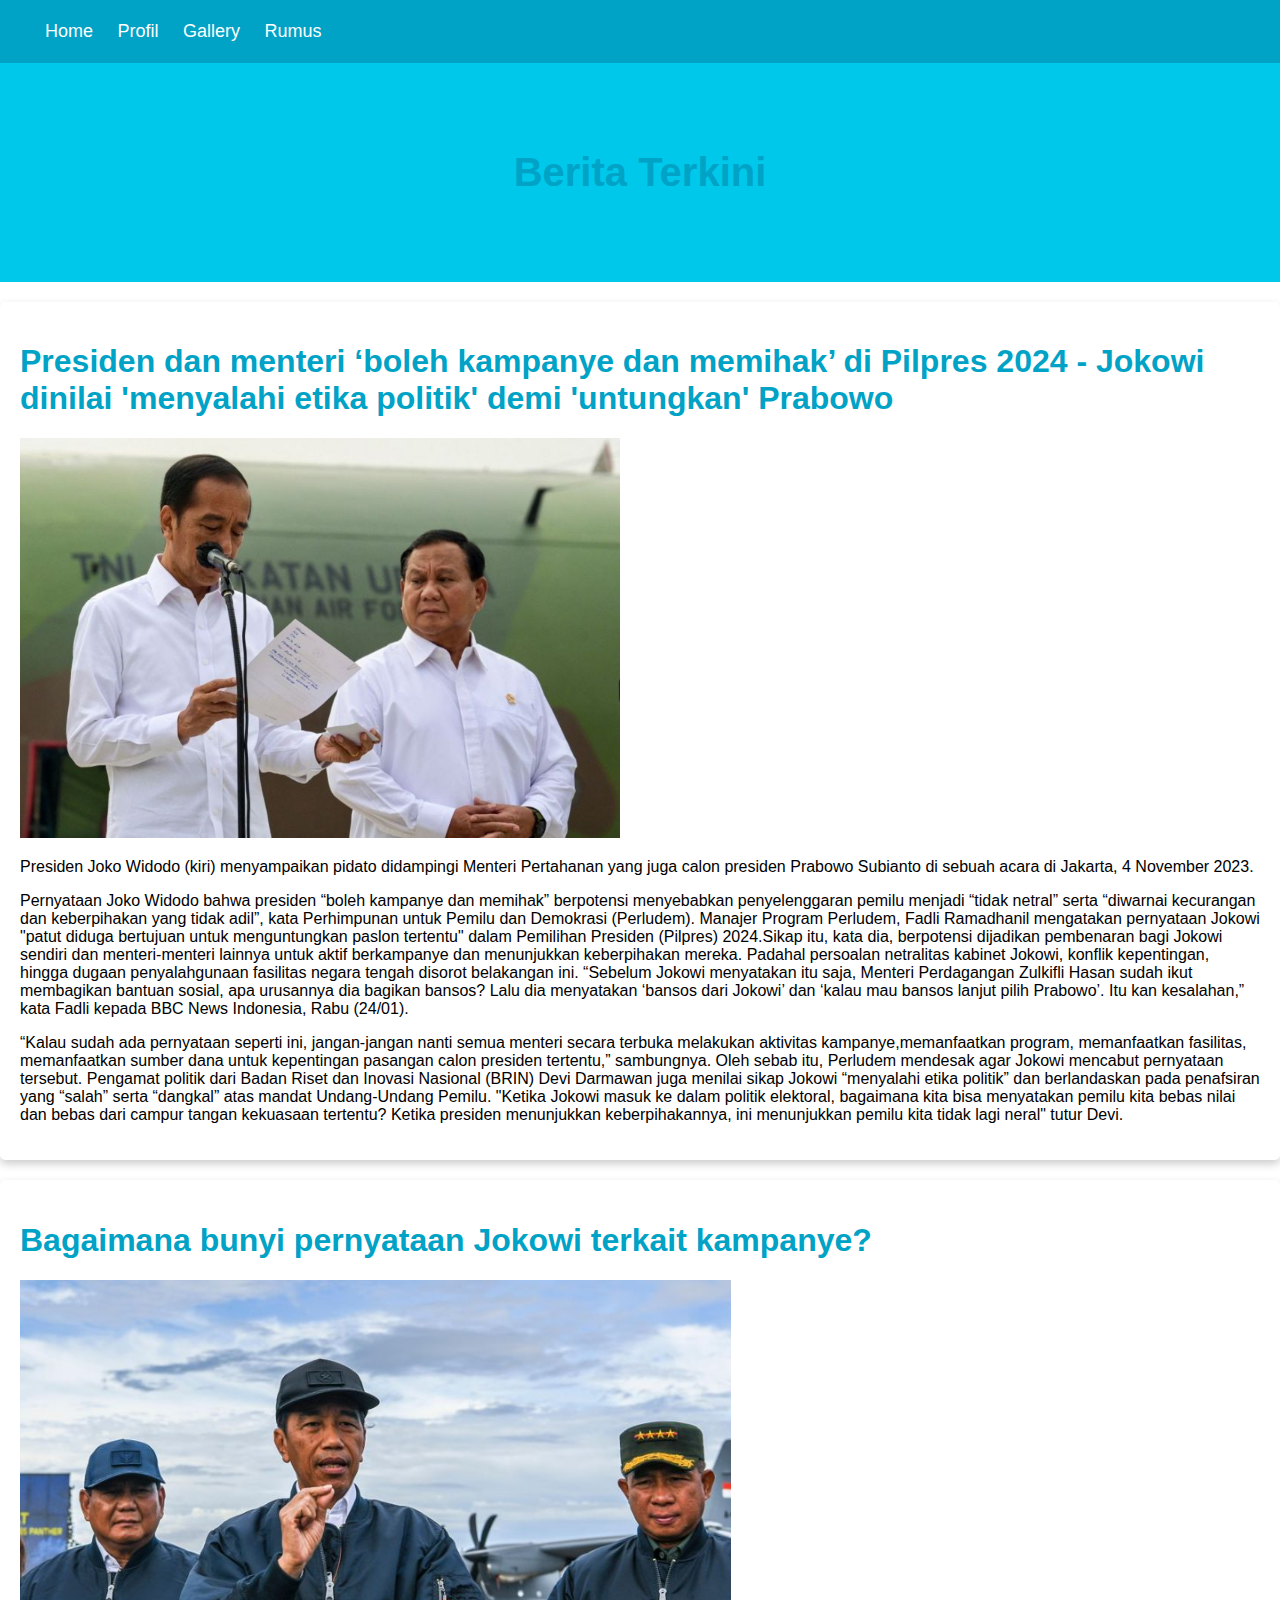
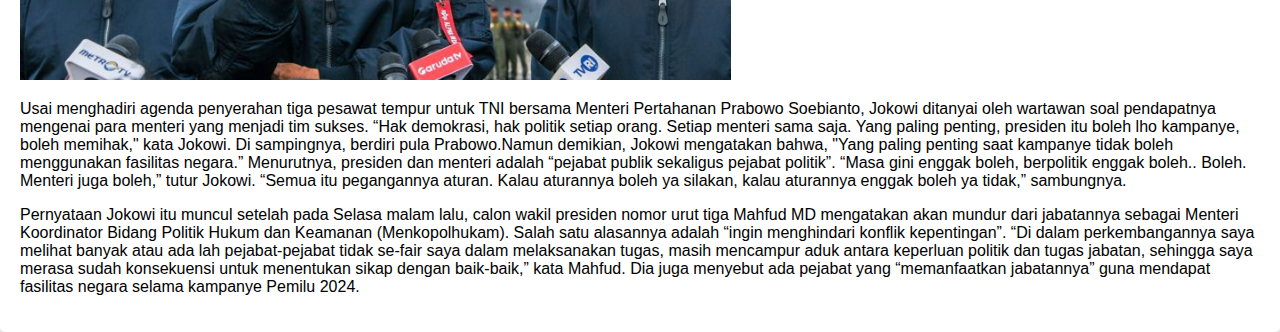
<file: index.html>
<!DOCTYPE html>
<html translate="no" lang="id">
    <head>
        <title> Halaman Profil</title>
        <meta name="viewport" content="width=devide-width, initial-scale=1"> <!-- Untuk mengatasi tampilan terlalu zoom pada mobile-->
        <link rel="stylesheet" href="assets/styles/style.css">
    </head>
<body>
    <header>
 
           <nav>
            <ul>
                <li><a href="index.html">Home</a></li>
                <li><a href="Profil.html">Profil</a></li>
                <li><a href="Gallery.html">Gallery</a></li>
				<li><a href="rumusreal.html">Rumus</a></li>
            </ul>
        </nav>
            <div class="jumbotron">
                <h1>Berita Terkini</h1>
            </div>   
            
    </header>
            <div class="card">
                <h1>Presiden dan menteri ‘boleh kampanye dan memihak’ di Pilpres 2024 - Jokowi dinilai 'menyalahi etika politik'
                    demi 'untungkan' Prabowo</h1>
                <img src="assets/image/berita1.jpg" class="featured-image">
                <p>Presiden Joko Widodo (kiri) menyampaikan pidato didampingi Menteri Pertahanan yang juga calon presiden
                    Prabowo Subianto di sebuah acara di Jakarta, 4 November 2023. </p>
                <p> Pernyataan Joko Widodo bahwa presiden “boleh kampanye dan memihak” berpotensi menyebabkan penyelenggaran
                    pemilu menjadi “tidak netral” serta “diwarnai kecurangan dan keberpihakan yang tidak adil”, kata Perhimpunan
                    untuk Pemilu dan Demokrasi (Perludem). Manajer Program Perludem, Fadli Ramadhanil mengatakan pernyataan
                    Jokowi "patut diduga bertujuan untuk menguntungkan paslon tertentu" dalam Pemilihan Presiden (Pilpres)
                    2024.Sikap itu, kata dia, berpotensi dijadikan pembenaran bagi Jokowi sendiri dan menteri-menteri lainnya
                    untuk aktif berkampanye dan menunjukkan keberpihakan mereka.
                    Padahal persoalan netralitas kabinet Jokowi, konflik kepentingan, hingga dugaan penyalahgunaan fasilitas
                    negara tengah disorot belakangan ini. “Sebelum Jokowi menyatakan itu saja, Menteri Perdagangan Zulkifli
                    Hasan sudah ikut membagikan bantuan sosial, apa urusannya dia bagikan bansos? Lalu dia menyatakan ‘bansos
                    dari Jokowi’ dan ‘kalau mau bansos lanjut pilih Prabowo’.
                    Itu kan kesalahan,” kata Fadli kepada BBC News Indonesia, Rabu (24/01).</p>
                <p>
                    “Kalau sudah ada pernyataan seperti ini, jangan-jangan nanti semua menteri secara terbuka melakukan
                    aktivitas kampanye,memanfaatkan program, memanfaatkan fasilitas, memanfaatkan sumber dana untuk kepentingan
                    pasangan calon presiden tertentu,” sambungnya. Oleh sebab itu, Perludem mendesak agar Jokowi mencabut
                    pernyataan tersebut. Pengamat politik dari Badan Riset dan Inovasi Nasional (BRIN) Devi Darmawan juga
                    menilai sikap Jokowi “menyalahi etika politik” dan berlandaskan pada penafsiran yang “salah” serta “dangkal”
                    atas mandat Undang-Undang Pemilu.
                    "Ketika Jokowi masuk ke dalam politik elektoral, bagaimana kita bisa menyatakan pemilu kita bebas nilai dan
                    bebas dari campur tangan kekuasaan tertentu? Ketika presiden menunjukkan keberpihakannya, ini menunjukkan
                    pemilu kita tidak lagi neral" tutur Devi.
                </p>
            </div>
            <div class="card">
                <h1>Bagaimana bunyi pernyataan Jokowi terkait kampanye?</h1>
                <img src="assets/image/berita2.jpg" class="featured-image">
                <p>
                    Usai menghadiri agenda penyerahan tiga pesawat tempur untuk TNI bersama Menteri Pertahanan Prabowo
                    Soebianto, Jokowi ditanyai oleh wartawan soal pendapatnya mengenai para menteri yang menjadi tim sukses.
                    “Hak demokrasi, hak politik setiap orang. Setiap menteri sama saja. Yang paling penting, presiden itu boleh
                    lho kampanye, boleh memihak," kata Jokowi. Di sampingnya, berdiri pula Prabowo.Namun demikian, Jokowi
                    mengatakan bahwa, "Yang paling penting saat kampanye tidak boleh menggunakan fasilitas negara.” Menurutnya,
                    presiden dan menteri adalah “pejabat publik sekaligus pejabat politik”. “Masa gini enggak boleh, berpolitik
                    enggak boleh.. Boleh. Menteri juga boleh,” tutur Jokowi. “Semua itu pegangannya aturan. Kalau aturannya
                    boleh ya silakan, kalau aturannya enggak boleh ya tidak,” sambungnya.
                </p>
                <p>
                    Pernyataan Jokowi itu muncul setelah pada Selasa malam lalu, calon wakil presiden nomor urut tiga Mahfud MD
                    mengatakan akan mundur dari jabatannya sebagai Menteri Koordinator Bidang Politik Hukum dan Keamanan
                    (Menkopolhukam). Salah satu alasannya adalah “ingin menghindari konflik kepentingan”. “Di dalam
                    perkembangannya saya melihat banyak atau ada lah pejabat-pejabat tidak se-fair saya dalam melaksanakan
                    tugas, masih mencampur aduk antara keperluan politik dan tugas jabatan, sehingga saya merasa sudah
                    konsekuensi untuk menentukan sikap dengan baik-baik,” kata Mahfud. Dia juga menyebut ada pejabat yang
                    “memanfaatkan jabatannya” guna mendapat fasilitas negara selama kampanye Pemilu 2024.
                </p>
            </div>
</body>
</html>
</file>
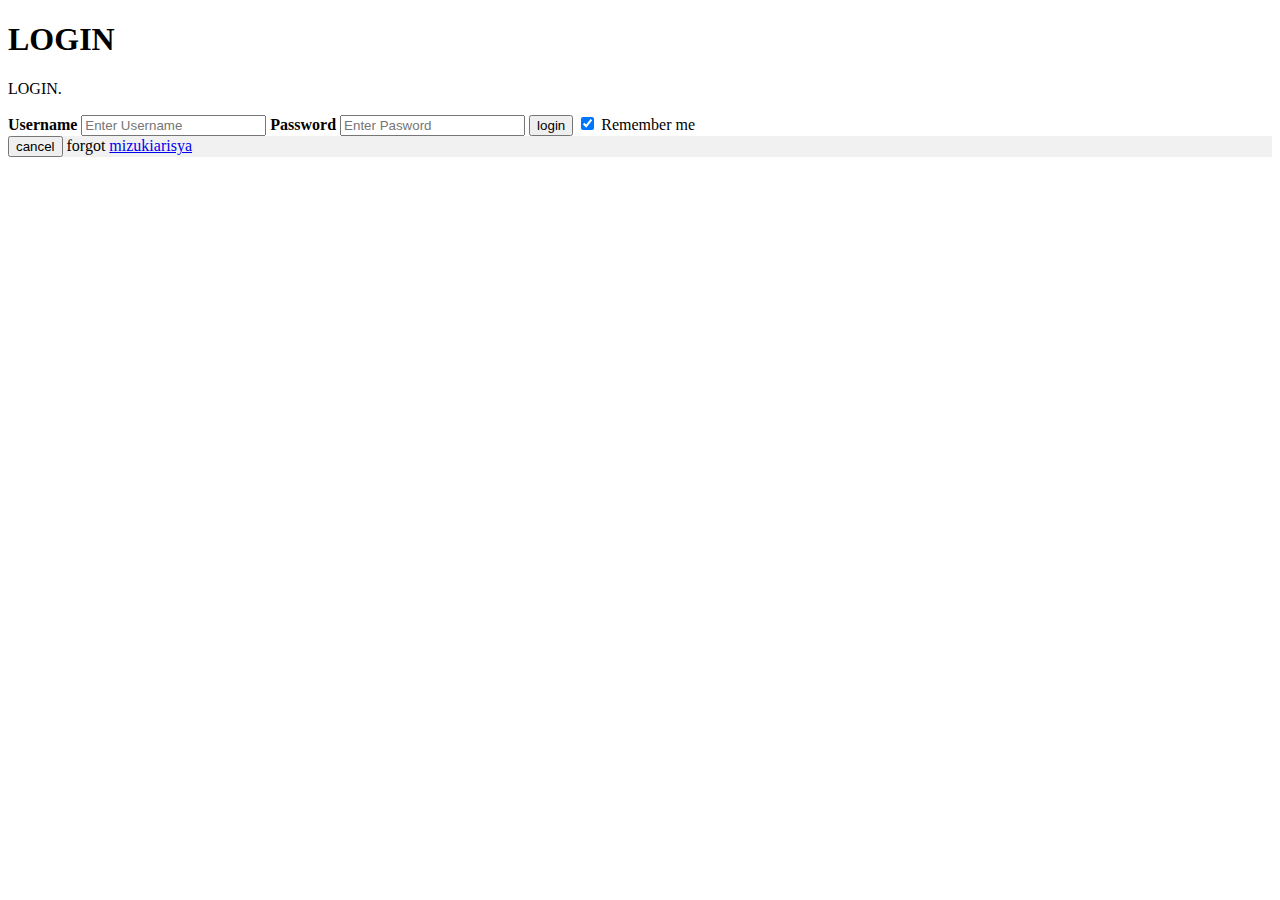
<file: baru 1.html>
<!DOCTYPE html>
<html>
<head>
<title>HTML</title>
</head>
<body>

<h1>LOGIN</h1>
<p>LOGIN.</p>

</body>
</html>
<form action="ation_page.php"
<div class="container">
<label for="anume">
<b>Username</b></label>
<input type="text"
placeholder="Enter Username"
name="uname" required>
<label for="psw">
<b>Password</b></label>
<input type="password"
placeholder="Enter Pasword"
name="psw" required>
<button type="submit">login</button>
<label>
<input type="checkbox"
checked="checked"
name="remember"> Remember me
</label>
</div>
<div class="container"
style="background-color:#f1f1f1">
<button type="button"
class="cancelbtn">cancel</button>
<span class="psw">forgot <a 
href="#">mizukiarisya</a></span>
<div>
</form>
</file>
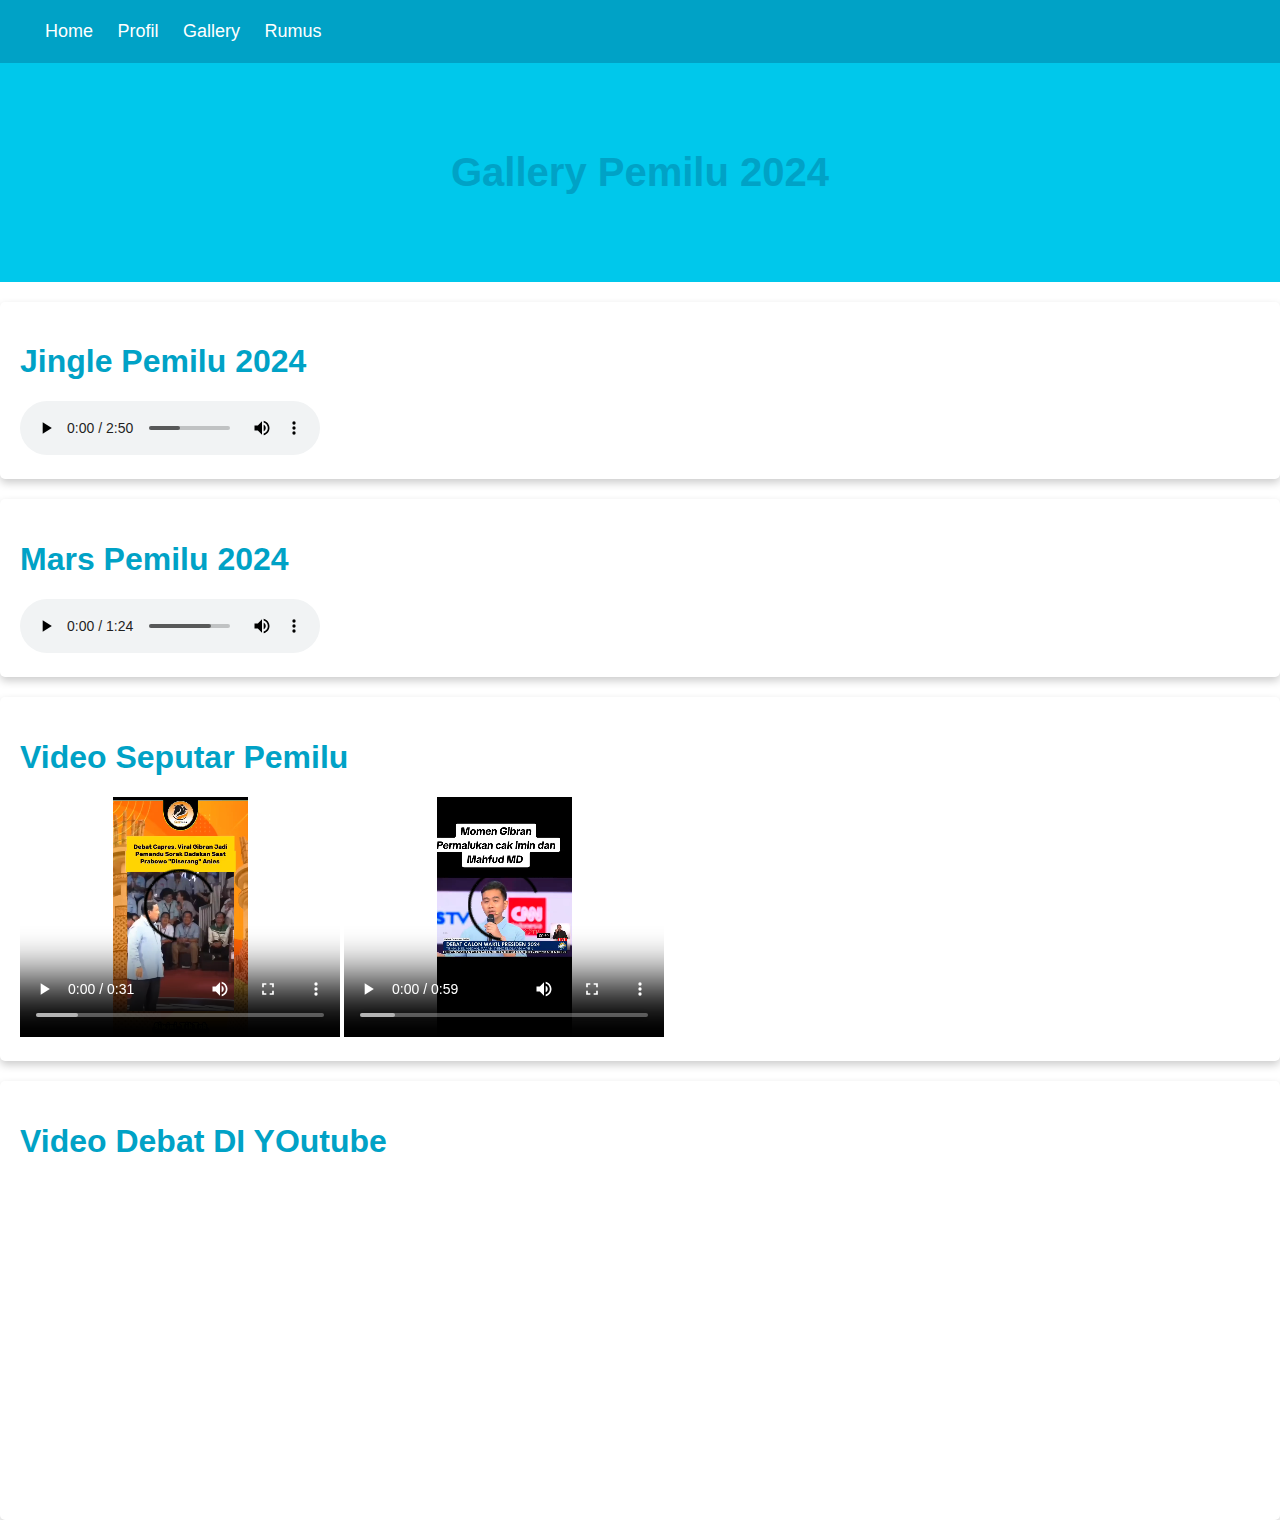
<file: Gallery.html>
<!DOCTYPE html>
<html translate="no" lang="id">

<head>
    <title> Profil </title>
    <meta name="viewport" content="width=devide-width, initial-scale=1">
    <!-- Untuk mengatasi tampilan terlalu zoom pada mobile-->
    <link rel="stylesheet" href="assets/styles/style.css">
</head>

<body>
    <header>

        <nav>
            <ul>
                <li><a href="home.html">Home</a></li>
                <li><a href="Profil.html">Profil</a></li>
                <li><a href="Gallery.html">Gallery</a></li>
				<li><a href="rumusreal.html">Rumus</a></li>
            </ul>
        </nav>
        <div class="jumbotron">
            <h1>Gallery Pemilu 2024</h1>
        </div>

    </header>
    <div class="card">
        <h1>Jingle Pemilu 2024</h1>
        <audio controls>
            <source src="/assets/music/jingel pemilu.mp3" type="audio/mp3">
            Your browser does not support the audio element.
        </audio>
    </div>
    <div class="card">
        <h1>Mars Pemilu 2024</h1>
        <audio controls>
            <source src="/assets/music/mars pemilu.mp3" type="audio/mp3">
            Your browser does not support the audio element.
        </audio>
    </div>
    <div class="card">
        <h1>Video Seputar Pemilu</h1>
        <video width="320" height="240" controls>
            <source src="/assets/video/paslon 2.mp4" type="video/mp4">
            Your browser does not support the video tag.
        </video>
        <video width="320" height="240" controls>
            <source src="/assets/video/gibran debat.mp4" type="video/mp4">
            Your browser does not support the video tag.
        </video>
    </div>
    <div class="card">
        <h1>Video Debat DI YOutube</h1>
        <iframe width="560" height="315" src="https://www.youtube.com/embed/GQX-Sp3hOf0?si=j4jL6yPonnl3MhW9"
            title="YouTube video player" frameborder="0"
            allow="accelerometer; autoplay; clipboard-write; encrypted-media; gyroscope; picture-in-picture; web-share"
            allowfullscreen>
        </iframe>
    </div>
</body>

</html>
</file>
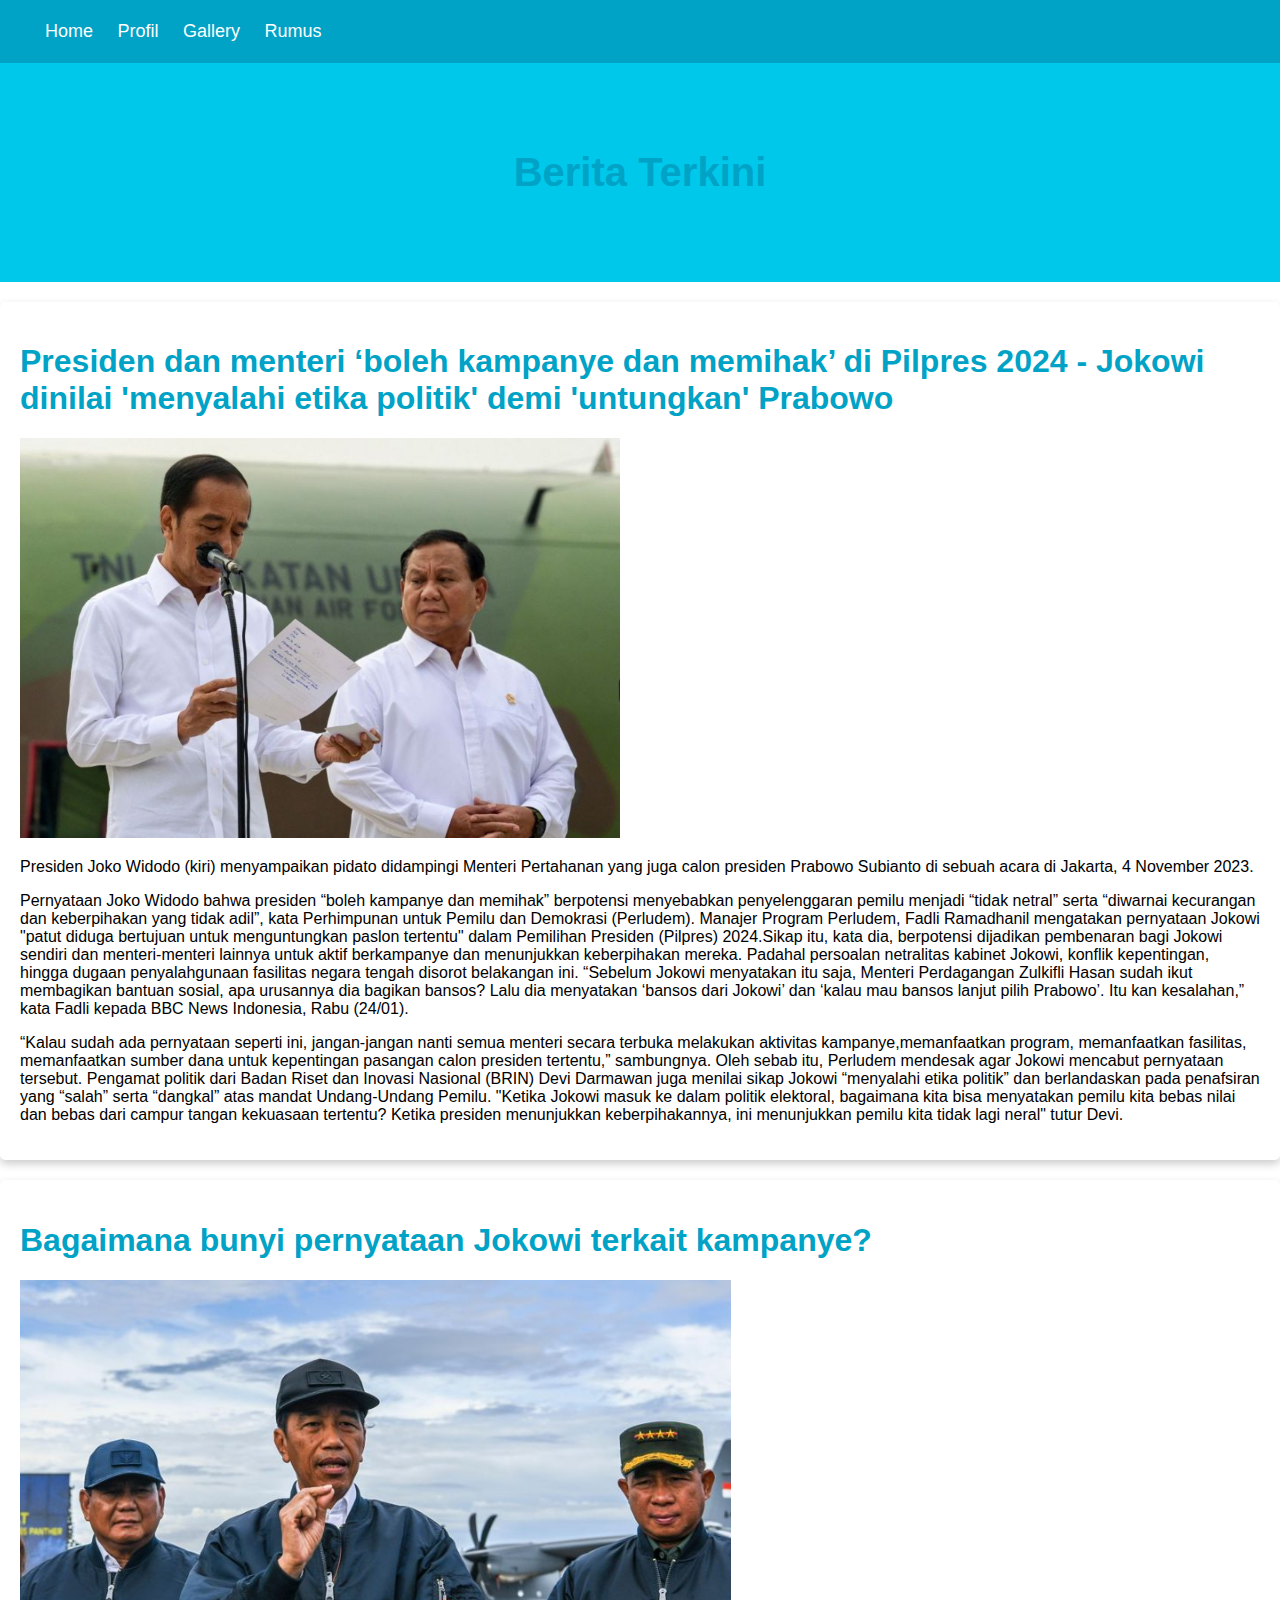
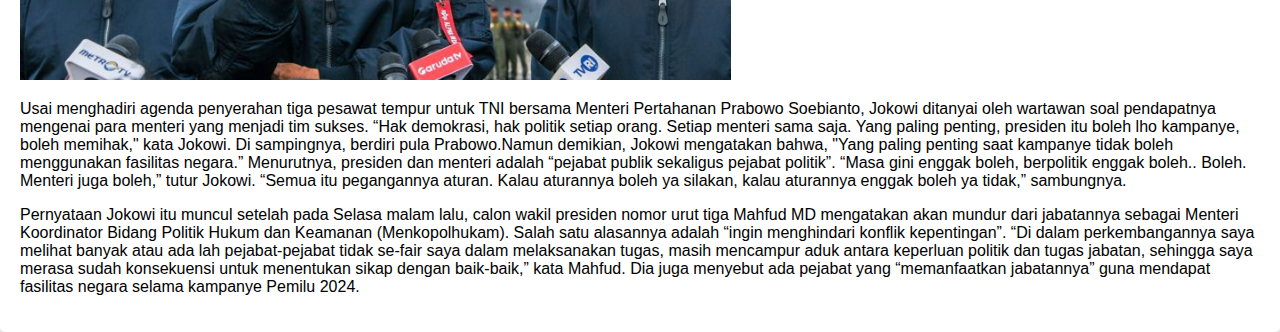
<file: home.html>
<!DOCTYPE html>
<html translate="no" lang="id">
    <head>
        <title> Halaman Profil</title>
        <meta name="viewport" content="width=devide-width, initial-scale=1"> <!-- Untuk mengatasi tampilan terlalu zoom pada mobile-->
        <link rel="stylesheet" href="assets/styles/style.css">
    </head>
<body>
    <header>
 
           <nav>
            <ul>
                <li><a href="home.html">Home</a></li>
                <li><a href="Profil.html">Profil</a></li>
                <li><a href="Gallery.html">Gallery</a></li>
				<li><a href="rumusreal.html">Rumus</a></li>
            </ul>
        </nav>
            <div class="jumbotron">
                <h1>Berita Terkini</h1>
            </div>   
            
    </header>
            <div class="card">
                <h1>Presiden dan menteri ‘boleh kampanye dan memihak’ di Pilpres 2024 - Jokowi dinilai 'menyalahi etika politik'
                    demi 'untungkan' Prabowo</h1>
                <img src="assets/image/berita1.jpg" class="featured-image">
                <p>Presiden Joko Widodo (kiri) menyampaikan pidato didampingi Menteri Pertahanan yang juga calon presiden
                    Prabowo Subianto di sebuah acara di Jakarta, 4 November 2023. </p>
                <p> Pernyataan Joko Widodo bahwa presiden “boleh kampanye dan memihak” berpotensi menyebabkan penyelenggaran
                    pemilu menjadi “tidak netral” serta “diwarnai kecurangan dan keberpihakan yang tidak adil”, kata Perhimpunan
                    untuk Pemilu dan Demokrasi (Perludem). Manajer Program Perludem, Fadli Ramadhanil mengatakan pernyataan
                    Jokowi "patut diduga bertujuan untuk menguntungkan paslon tertentu" dalam Pemilihan Presiden (Pilpres)
                    2024.Sikap itu, kata dia, berpotensi dijadikan pembenaran bagi Jokowi sendiri dan menteri-menteri lainnya
                    untuk aktif berkampanye dan menunjukkan keberpihakan mereka.
                    Padahal persoalan netralitas kabinet Jokowi, konflik kepentingan, hingga dugaan penyalahgunaan fasilitas
                    negara tengah disorot belakangan ini. “Sebelum Jokowi menyatakan itu saja, Menteri Perdagangan Zulkifli
                    Hasan sudah ikut membagikan bantuan sosial, apa urusannya dia bagikan bansos? Lalu dia menyatakan ‘bansos
                    dari Jokowi’ dan ‘kalau mau bansos lanjut pilih Prabowo’.
                    Itu kan kesalahan,” kata Fadli kepada BBC News Indonesia, Rabu (24/01).</p>
                <p>
                    “Kalau sudah ada pernyataan seperti ini, jangan-jangan nanti semua menteri secara terbuka melakukan
                    aktivitas kampanye,memanfaatkan program, memanfaatkan fasilitas, memanfaatkan sumber dana untuk kepentingan
                    pasangan calon presiden tertentu,” sambungnya. Oleh sebab itu, Perludem mendesak agar Jokowi mencabut
                    pernyataan tersebut. Pengamat politik dari Badan Riset dan Inovasi Nasional (BRIN) Devi Darmawan juga
                    menilai sikap Jokowi “menyalahi etika politik” dan berlandaskan pada penafsiran yang “salah” serta “dangkal”
                    atas mandat Undang-Undang Pemilu.
                    "Ketika Jokowi masuk ke dalam politik elektoral, bagaimana kita bisa menyatakan pemilu kita bebas nilai dan
                    bebas dari campur tangan kekuasaan tertentu? Ketika presiden menunjukkan keberpihakannya, ini menunjukkan
                    pemilu kita tidak lagi neral" tutur Devi.
                </p>
            </div>
            <div class="card">
                <h1>Bagaimana bunyi pernyataan Jokowi terkait kampanye?</h1>
                <img src="assets/image/berita2.jpg" class="featured-image">
                <p>
                    Usai menghadiri agenda penyerahan tiga pesawat tempur untuk TNI bersama Menteri Pertahanan Prabowo
                    Soebianto, Jokowi ditanyai oleh wartawan soal pendapatnya mengenai para menteri yang menjadi tim sukses.
                    “Hak demokrasi, hak politik setiap orang. Setiap menteri sama saja. Yang paling penting, presiden itu boleh
                    lho kampanye, boleh memihak," kata Jokowi. Di sampingnya, berdiri pula Prabowo.Namun demikian, Jokowi
                    mengatakan bahwa, "Yang paling penting saat kampanye tidak boleh menggunakan fasilitas negara.” Menurutnya,
                    presiden dan menteri adalah “pejabat publik sekaligus pejabat politik”. “Masa gini enggak boleh, berpolitik
                    enggak boleh.. Boleh. Menteri juga boleh,” tutur Jokowi. “Semua itu pegangannya aturan. Kalau aturannya
                    boleh ya silakan, kalau aturannya enggak boleh ya tidak,” sambungnya.
                </p>
                <p>
                    Pernyataan Jokowi itu muncul setelah pada Selasa malam lalu, calon wakil presiden nomor urut tiga Mahfud MD
                    mengatakan akan mundur dari jabatannya sebagai Menteri Koordinator Bidang Politik Hukum dan Keamanan
                    (Menkopolhukam). Salah satu alasannya adalah “ingin menghindari konflik kepentingan”. “Di dalam
                    perkembangannya saya melihat banyak atau ada lah pejabat-pejabat tidak se-fair saya dalam melaksanakan
                    tugas, masih mencampur aduk antara keperluan politik dan tugas jabatan, sehingga saya merasa sudah
                    konsekuensi untuk menentukan sikap dengan baik-baik,” kata Mahfud. Dia juga menyebut ada pejabat yang
                    “memanfaatkan jabatannya” guna mendapat fasilitas negara selama kampanye Pemilu 2024.
                </p>
            </div>
</body>
</html>
</file>
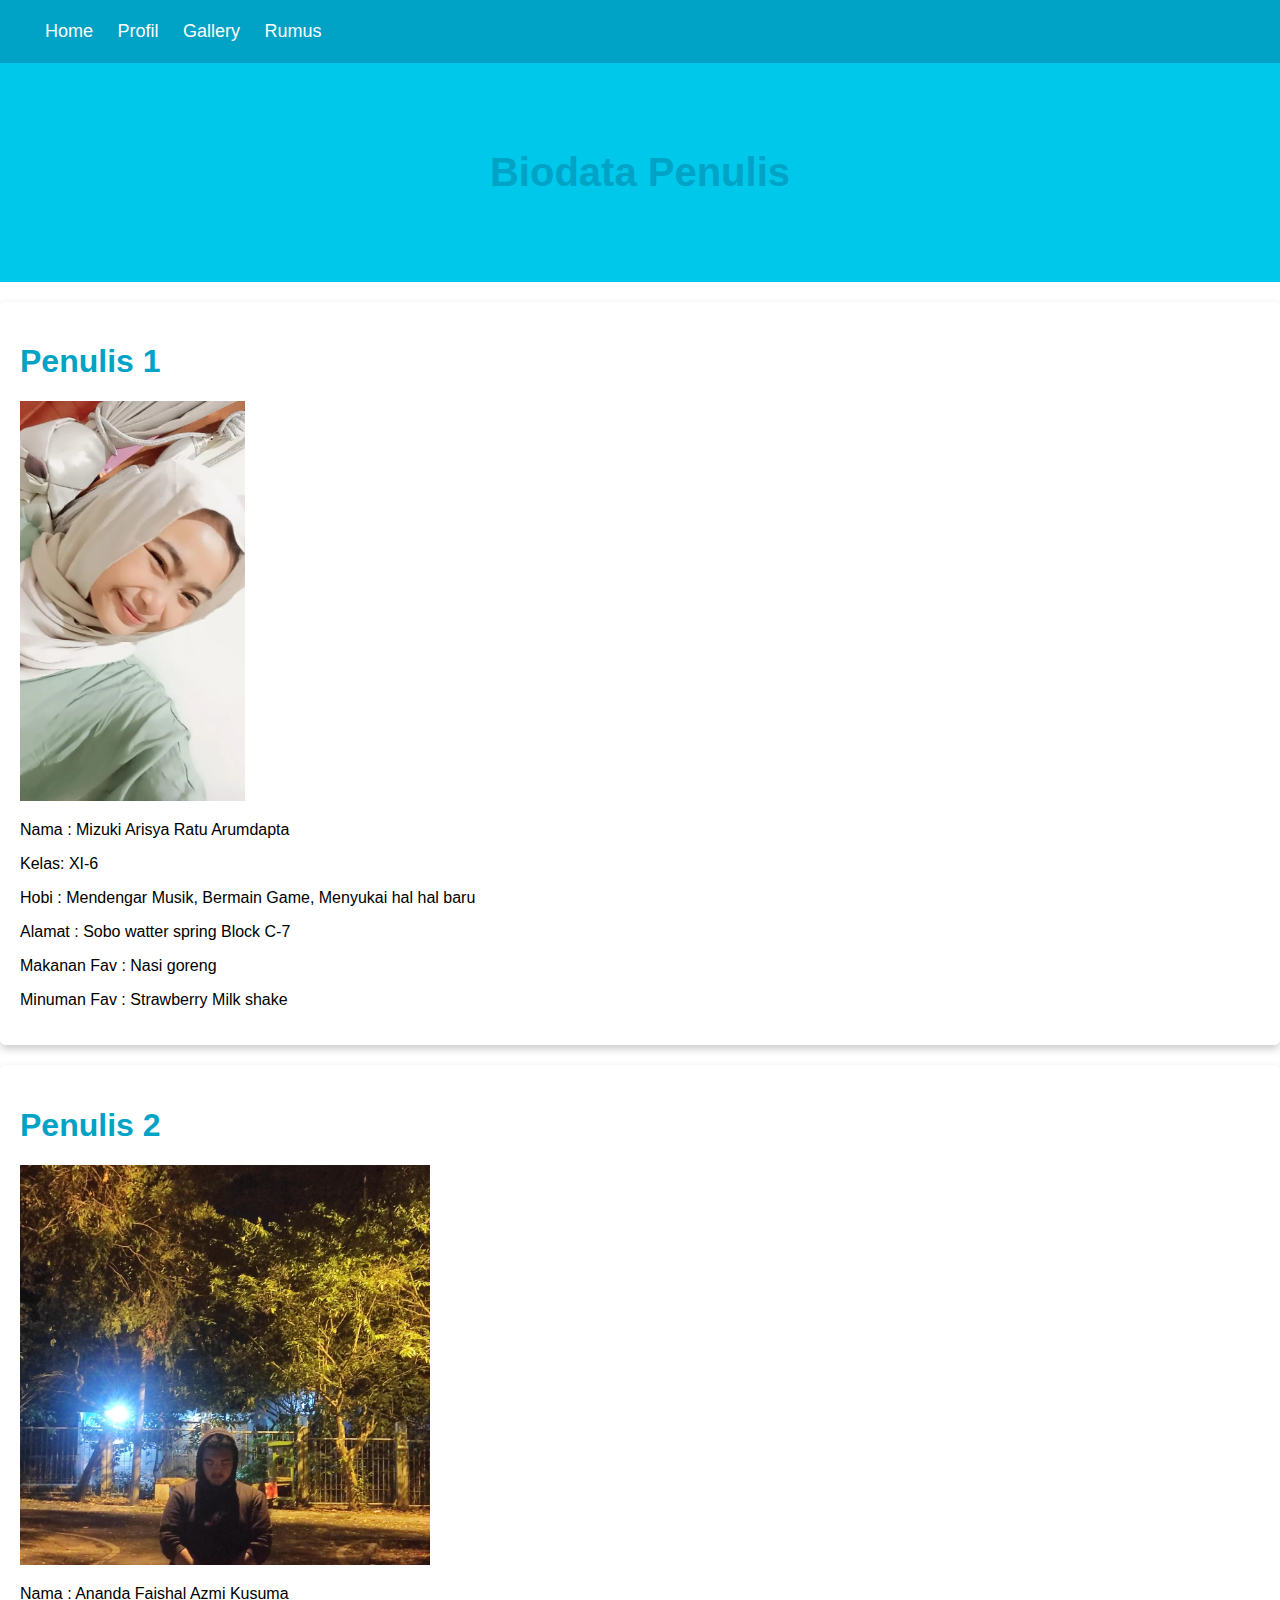
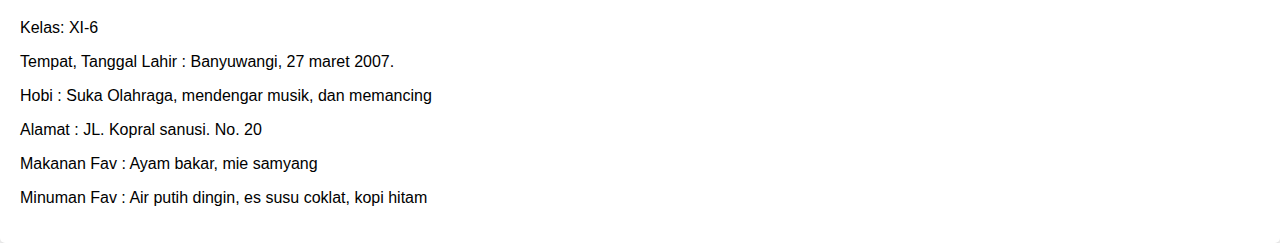
<file: Profil.html>
<!DOCTYPE html>
<html translate="no" lang="id">
    <head>
        <title> Profil </title>
        <meta name="viewport" content="width=devide-width, initial-scale=1"> <!-- Untuk mengatasi tampilan terlalu zoom pada mobile-->
        <link rel="stylesheet" href="assets/styles/style.css">
    </head>
<body>
    <header>
 
            <nav>
            <ul>
                <li><a href="index.html">Home</a></li>
                <li><a href="Profil.html">Profil</a></li>
                <li><a href="Gallery.html">Gallery</a></li>
				<li><a href="rumusreal.html">Rumus</a></li>
            </ul>
        </nav>
            <div class="jumbotron">
                <h1>Biodata Penulis</h1>
            </div>   
            
    </header>
        <div class="card">
            <h1>Penulis 1</h1>
            <img src="assets/image/Mizuki.jpeg" class="featured-image">
            <p>Nama : Mizuki Arisya Ratu Arumdapta </p>
            <p>Kelas: XI-6 </p>
            <p>Hobi : Mendengar Musik, Bermain Game, Menyukai hal hal baru </p>
            <p>Alamat : Sobo watter spring Block C-7 </p>
            <p>Makanan Fav : Nasi goreng</p>
            <p>Minuman Fav : Strawberry Milk shake</p>
        </div>
        <div class="card">
            <h1>Penulis 2</h1>
            <img src="assets/image/azmi.jpeg" class="featured-image">
            <p>Nama : Ananda Faishal Azmi Kusuma </p>
            <p>Kelas: XI-6 </p>
            <p>Tempat, Tanggal Lahir : Banyuwangi, 27 maret 2007. </p>
            <p> Hobi : Suka Olahraga, mendengar musik, dan memancing </p>
            <p> Alamat : JL. Kopral sanusi. No. 20</p>
            <p> Makanan Fav : Ayam bakar, mie samyang</p>
            <p> Minuman Fav : Air putih dingin, es susu coklat, kopi hitam</p>
        </div>
</body>
</html>
</file>
<file: assets/styles/style.css>
/* CSS tanda * untuk diterapkan di semua bagian html */
* {
    box-sizing: border-box;
}

body {
    font-family: 'Quicksand', sans-serif;
    margin: 0;
    padding: 0;
}

h1 {
    color: #00a2c6;
}

nav a{
    font-size: 18px;
    font-weight: 400;
    text-decoration: none;
    color: rgb(255, 255, 255);
}

nav a:hover {
    font-weight: bold;
}

.featured-image {
    max-height: 400px;
    object-fit: cover;
    object-position: center;
}

/* tampilan isi kontent seperti dalam box */
.card {
    box-shadow: 0 4px 8px 0 rgba(0, 0, 0, 0.2);
    border-radius: 5px;
    padding: 20px;
    margin-top: 20px;
}

/* Judul Page */
.jumbotron {
    padding: 60px;
    background-color: #00c8eb;
    text-align: center;
    font-size: 20px;
    color: white;
}

nav li {
    display: inline;
    list-style-type: none;
    margin-right: 20px;
}

nav {
    background-color: #00a2c6;
    padding: 5px;
}
</file>
